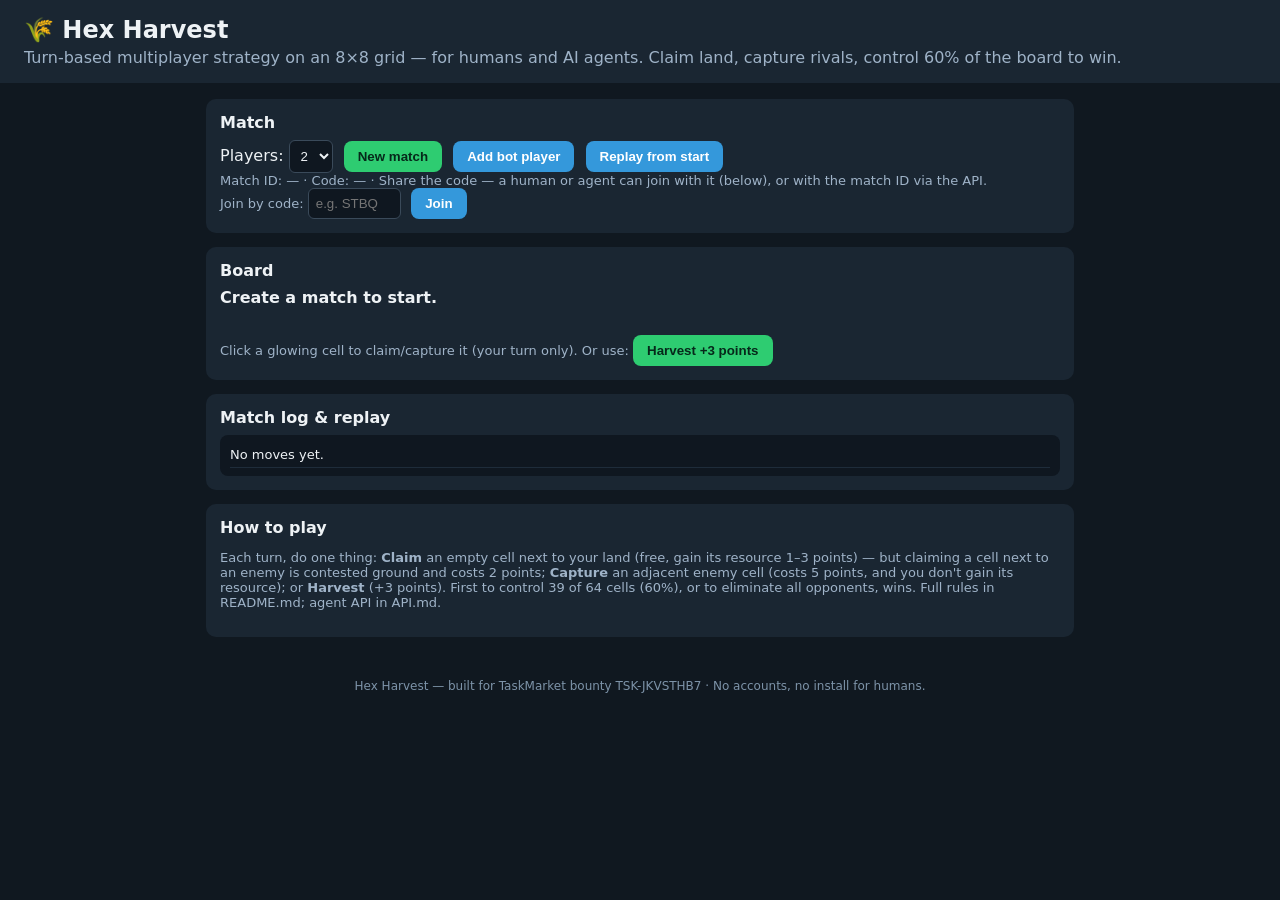
<file: docs/index.html>
<!DOCTYPE html>
<html lang="en">
<head>
<meta charset="utf-8">
<meta name="viewport" content="width=device-width, initial-scale=1">
<title>Hex Harvest — Turn-based Strategy for Humans &amp; Agents</title>
<link rel="stylesheet" href="style.css">
</head>
<body>
<header>
  <h1>🌾 Hex Harvest</h1>
  <p>Turn-based multiplayer strategy on an 8×8 grid — for humans and AI agents. Claim land, capture rivals, control 60% of the board to win.</p>
</header>
<main>
  <div class="panel">
    <h2>Match</h2>
    <label>Players:
      <select id="playerCount"><option value="2">2</option><option value="3">3</option><option value="4">4</option></select>
    </label>
    <button id="btnCreate">New match</button>
    <button id="btnBot" class="secondary">Add bot player</button>
    <button id="btnReplay" class="secondary">Replay from start</button>
    <div class="hint">Match ID: <span id="matchId">—</span> · Code: <span id="matchCode">—</span> · Share the code — a human or agent can join with it (below), or with the match ID via the API.</div>
    <div class="hint"><label>Join by code: <input id="joinCode" type="text" placeholder="e.g. STBQ" maxlength="8" style="width: 7em"></label>
    <button id="btnJoinCode" class="secondary">Join</button></div>
    <div id="notice" class="hint"></div>
    <div id="replayBar" class="hint" style="display: none">Viewing replay: move <span id="replayPos">0</span> of <span id="replayTotal">0</span>
      <button id="btnReplayPrev" class="secondary">◀ Prev</button>
      <button id="btnReplayNext" class="secondary">Next ▶</button>
      <button id="btnReplayResume" class="secondary">Resume live game</button>
    </div>
  </div>

  <div class="panel">
    <h2>Board</h2>
    <div id="status">Create a match to start.</div>
    <div id="players"></div>
    <div id="board"></div>
    <div class="hint">Click a glowing cell to claim/capture it (your turn only). Or use: <button id="btnHarvest">Harvest +3 points</button></div>
  </div>

  <div class="panel">
    <h2>Match log &amp; replay</h2>
    <div id="log"><div>No moves yet.</div></div>
  </div>

  <div class="panel">
    <h2>How to play</h2>
    <p class="hint">Each turn, do one thing: <b>Claim</b> an empty cell next to your land (free, gain its resource 1–3 points) — but claiming a cell next to an enemy is contested ground and costs 2 points; <b>Capture</b> an adjacent enemy cell (costs 5 points, and you don't gain its resource); or <b>Harvest</b> (+3 points). First to control 39 of 64 cells (60%), or to eliminate all opponents, wins. Full rules in README.md; agent API in API.md.</p>
  </div>
</main>
<footer>Hex Harvest — built for TaskMarket bounty TSK-JKVSTHB7 · No accounts, no install for humans.</footer>

<script src="game.js"></script>
<script>
// Browser client + in-browser API (window.StrategyGameAPI).
// Talks to the Node server when hosted, and falls back to a local
// in-memory game (HexHarvest logic) so the page also works on static hosting.
const API_BASE = '';
let match = null;         // server match object, when online
let localState = null;    // HexHarvest state, when offline/static
let myPlayer = 0;
// Replay (D3): view-only. While replaying, the live match is parked in
// savedMatch/savedLocalState and restored by "Resume live game".
let replaying = false;
let replayState = null;   // HexHarvest state rebuilt from the log so far
let replayMoves = [];     // move actions in log order
let replayIndex = 0;      // moves applied to replayState
let savedMatch = null, savedLocalState = null;
let pollTimer = null;     // server-mode auto-refresh (D6)
let refreshing = false;
let noticeTimer = null;

const $ = (id) => document.getElementById(id);
// D4: player names are attacker-controlled (join API, no auth), so anything
// rendered as HTML must be escaped. Titles/textContent are safe as-is.
function esc(s) { return String(s).replace(/[&<>"']/g, (ch) => ({ '&': '&amp;', '<': '&lt;', '>': '&gt;', '"': '&quot;', "'": '&#39;' }[ch])); }
function notice(msg) {
  const el = $('notice');
  el.textContent = msg;
  if (noticeTimer) clearTimeout(noticeTimer);
  noticeTimer = setTimeout(() => { el.textContent = ''; }, 10000);
}

window.StrategyGameAPI = {
  createMatch: async (playerCount) => {
    const r = await fetch(API_BASE + '/api/matches', { method: 'POST', headers: { 'Content-Type': 'application/json' }, body: JSON.stringify({ playerCount }) });
    return r.json();
  },
  getMatch: async (id) => (await fetch(API_BASE + '/api/matches/' + id)).json(),
  getMatchByCode: async (code) => (await fetch(API_BASE + '/api/matches/by-code/' + encodeURIComponent(code))).json(),
  joinMatch: async (id, player, name, isBot) => {
    const r = await fetch(API_BASE + '/api/matches/' + id + '/join', { method: 'POST', headers: { 'Content-Type': 'application/json' }, body: JSON.stringify({ player, name, isBot }) });
    return r.json();
  },
  move: async (id, player, action) => {
    const r = await fetch(API_BASE + '/api/matches/' + id + '/move', { method: 'POST', headers: { 'Content-Type': 'application/json' }, body: JSON.stringify({ player, action }) });
    return r.json();
  },
  getLog: async (id) => (await fetch(API_BASE + '/api/matches/' + id + '/log')).json(),
  // Offline/local: play the shared logic directly in the browser.
  createLocalGame: (playerCount) => { localState = HexHarvest.createGame(playerCount); return localState; },
  localMove: (player, action) => HexHarvest.applyMove(localState, player, action),
  localState: () => localState
};

function state() {
  if (replaying) return replayState ? localStateToMatch(replayState) : null;
  return match ? match : localState ? localStateToMatch(localState) : null;
}
function localStateToMatch(s) {
  return { board: s.board, resources: s.resources, gamePlayers: s.players, turn: s.turn, moveNumber: s.moveNumber, status: s.status, winner: s.winner, winReason: s.winReason };
}

// Legal moves for the player to move, from the state actually on screen.
// (Server match: rebuild the shape legalMoves needs from the match object.)
function legalForPlayer(s, player) {
  if (!s || s.status !== 'playing') return [];
  try {
    return HexHarvest.legalMoves({ status: s.status, turn: s.turn, board: s.board, players: s.gamePlayers, playerCount: s.gamePlayers.length }, player);
  } catch (e) { return []; }
}

function startPolling() {
  stopPolling();
  pollTimer = setInterval(async () => {
    if (!match || replaying) return;
    await refresh();
    const s = state();
    if (s && s.status === 'finished') stopPolling();
  }, 1000);
}
function stopPolling() { if (pollTimer) { clearInterval(pollTimer); pollTimer = null; } }

async function refresh() {
  if (replaying || refreshing) return;
  refreshing = true;
  try {
    if (match) {
      const d = await window.StrategyGameAPI.getMatch(match.id);
      if (d.ok) match = d.match;
      const log = await window.StrategyGameAPI.getLog(match.id);
      render(log.log);
    } else if (localState) {
      render(localState.log);
    }
  } finally { refreshing = false; }
}

function render(logEntries) {
  const s = state();
  if (!s) return;
  const shownMatch = match || (replaying ? savedMatch : null);
  $('matchId').textContent = shownMatch ? shownMatch.id + (replaying ? ' · replay' : '') : 'local game';
  $('matchCode').textContent = shownMatch ? shownMatch.code : '—';
  const turnName = s.gamePlayers[s.turn] ? s.gamePlayers[s.turn].name : '';
  $('status').textContent = replaying
    ? 'Viewing replay — move ' + replayIndex + ' of ' + replayMoves.length + ' (live game paused). Click "Resume live game" to play again.'
    : s.status === 'finished'
      ? (s.winner === null ? 'Draw — ' + s.winReason : s.gamePlayers[s.winner].name + ' wins! ' + s.winReason)
      : 'Turn: ' + turnName + ' (player ' + s.turn + ') · Move #' + s.moveNumber;
  $('players').innerHTML = s.gamePlayers.map((pl, i) =>
    '<div class="player-card' + (s.turn === i && s.status === 'playing' ? ' active' : '') + '" style="border-top: 4px solid ' + pl.color + '">' +
    '<b>' + esc(pl.name) + '</b> (P' + i + ')<br>Cells: ' + pl.cells + ' · Points: ' + pl.points + '</div>').join('');
  // Legal moves for the current player (highlighted). Contested claims
  // (cost 2 points) get their own outline so the cost is visible.
  const legal = legalForPlayer(s, s.turn);
  const legalMap = new Map(legal.filter(m => m.row !== undefined).map(m => [m.row + ',' + m.col, m]));
  const boardEl = $('board');
  boardEl.innerHTML = '';
  for (let r = 0; r < 8; r++) for (let c = 0; c < 8; c++) {
    const owner = s.board[r][c];
    const mv = legalMap.get(r + ',' + c);
    const div = document.createElement('div');
    div.className = 'cell' + (mv ? (mv.cost ? ' contested' : ' legal') : '');
    div.textContent = owner === -1 ? s.resources[r][c] : 'P' + owner;
    div.style.background = owner === -1 ? '#243444' : s.gamePlayers[owner].color;
    div.title = 'Cell (' + r + ',' + c + ') · resource ' + s.resources[r][c] + (owner === -1 ? ' · neutral' : ' · owned by ' + s.gamePlayers[owner].name) + (mv && mv.cost ? ' · contested claim, costs ' + mv.cost + ' points' : '');
    div.onclick = () => onCellClick(r, c, owner);
    boardEl.appendChild(div);
  }
  const logEl = $('log');
  const entries = (logEntries || []).slice(-40);
  logEl.innerHTML = entries.length ? entries.map(e => '<div>#' + e.n + ' · P' + e.player + ' · ' + esc(e.action) + (e.row !== undefined ? ' (' + e.row + ',' + e.col + ')' : '') + ' — ' + esc(e.note || '') + '</div>').join('') : '<div>No moves yet.</div>';
  logEl.scrollTop = logEl.scrollHeight;
}

async function onCellClick(r, c, owner) {
  if (replaying) { notice('Replay is view-only — click "Resume live game" to play.'); return; }
  const s = state();
  if (!s || s.status !== 'playing' || s.turn !== myPlayer) return;
  // Only a currently legal cell does anything (unafordable contested claims
  // and captures are not legal, so a stray click just explains itself).
  const mv = legalForPlayer(s, myPlayer).find(m => m.row === r && m.col === c);
  if (!mv) { notice('That cell is not a legal move right now.'); return; }
  const type = mv.type;
  if (match) {
    const d = await window.StrategyGameAPI.move(match.id, myPlayer, { type, row: r, col: c });
    if (!d.ok) notice('Move rejected: ' + d.error); else match = d.match;
  } else if (localState) {
    const res = window.StrategyGameAPI.localMove(myPlayer, { type, row: r, col: c });
    if (!res.ok) notice('Move rejected: ' + res.error);
  }
  await refresh();
  // After a human move, let the bot (if any) answer automatically in local mode.
  await botAutoPlay();
}

async function botAutoPlay() {
  const s = state();
  if (!s || s.status !== 'playing') return;
  // Simple in-browser bot for slots marked isBot in a server match is handled
  // by bot.js; here we only auto-play bot slots in a local game.
  if (match || !localState) return;
  // Local game: all non-human players are bots. Same policy as bot.js:
  // claim the best cell first, capture only when nothing is left to claim.
  while (localState.status === 'playing' && localState.turn !== myPlayer) {
    const moves = HexHarvest.legalMoves(localState, localState.turn);
    const caps = moves.filter(m => m.type === 'capture');
    const claims = moves.filter(m => m.type === 'claim');
    const pick = (arr) => arr.sort((a, b) => (localState.resources[b.row][b.col] || 0) - (localState.resources[a.row][a.col] || 0))[0];
    const move = pick(claims) || pick(caps) || { type: 'harvest' };
    HexHarvest.applyMove(localState, localState.turn, move);
  }
  render(localState.log);
}

function startLocal(n) {
  exitReplay();
  match = null; localState = window.StrategyGameAPI.createLocalGame(n); myPlayer = 0;
  stopPolling();
  replayIndex = 0;
}

$('btnCreate').onclick = async () => {
  const n = parseInt($('playerCount').value, 10);
  let d = null;
  try {
    d = await window.StrategyGameAPI.createMatch(n);
  } catch (e) {
    // Network error: no server reachable (static hosting) — local game.
    notice('Server unreachable — started a local game instead (the other players are bots).');
    startLocal(n); await refresh(); return;
  }
  if (d && d.ok) {
    exitReplay();
    match = d.match; localState = null; myPlayer = 0;
    await window.StrategyGameAPI.joinMatch(match.id, 0, 'You', false);
    startPolling();
  } else {
    // D10: an HTTP error used to leave the page unchanged with no message.
    notice('Server error: ' + (d && d.error ? d.error : 'unknown') + ' — started a local game instead.');
    startLocal(n);
  }
  replayIndex = 0;
  await refresh();
};
$('btnHarvest').onclick = async () => {
  if (replaying) { notice('Replay is view-only — click "Resume live game" to play.'); return; }
  const s = state();
  if (!s || s.status !== 'playing' || s.turn !== myPlayer) return;
  if (match) {
    const d = await window.StrategyGameAPI.move(match.id, myPlayer, { type: 'harvest' });
    if (d.ok) match = d.match; else notice('Move rejected: ' + d.error);
  } else if (localState) {
    window.StrategyGameAPI.localMove(myPlayer, { type: 'harvest' });
  }
  await refresh(); await botAutoPlay();
};
$('btnBot').onclick = async () => {
  // D2: on static hosting there is never a server match, so the old button
  // always showed a dead-end alert. Now every case does something useful.
  if (!match && !localState) { notice('Create a match first — on this page the other players are bots automatically.'); return; }
  if (!match && localState) {
    notice('The other players in this local game are already bots — they move automatically after your turn.');
    await botAutoPlay(); return;
  }
  const nextBot = match.players.find(p => !p.joined);
  if (!nextBot) { notice('All slots are taken.'); return; }
  await window.StrategyGameAPI.joinMatch(match.id, nextBot.slot, 'Bot', true);
  notice('Bot slot ' + nextBot.slot + ' reserved. In a terminal run: node bot.js ' + window.location.origin + ' ' + match.id + ' ' + nextBot.slot);
  await refresh();
};
$('btnJoinCode').onclick = async () => {
  const code = ($('joinCode').value || '').trim().toUpperCase();
  if (!code) { notice('Type a match code first.'); return; }
  let d;
  try {
    d = await window.StrategyGameAPI.getMatchByCode(code);
  } catch (e) {
    notice('Server unreachable — this page is on static hosting, so there is no server match to join by code. Create a local match instead.');
    return;
  }
  if (!d || !d.ok) { notice('No match with code ' + code + ' found.'); return; }
  exitReplay();
  match = d.match; localState = null;
  const free = match.players.find(p => !p.joined);
  if (free) {
    myPlayer = free.slot;
    const j = await window.StrategyGameAPI.joinMatch(match.id, free.slot, 'You', false);
    if (j.ok) match = j.match;
    notice('Joined match ' + code + ' as player ' + free.slot + '.');
  } else {
    myPlayer = -1; // spectating: no slot free, clicks do nothing
    notice('Match ' + code + ' is full — spectating (you cannot move).');
  }
  startPolling();
  await refresh();
};
function startReplay() {
  const s = state();
  if (!s) return;
  let entries = [];
  if (match) {
    window.StrategyGameAPI.getLog(match.id).then(d => { startReplayWith(d.log || []); });
    return;
  }
  if (localState) entries = localState.log;
  startReplayWith(entries);
}
function startReplayWith(entries) {
  const moves = entries.filter(e => e.action === 'claim' || e.action === 'capture' || e.action === 'harvest');
  if (!moves.length) { notice('No moves yet — nothing to replay.'); return; }
  savedMatch = match; savedLocalState = localState;
  const src = match || localState;
  const names = (match ? match.players.map(p => p.name) : localState.players.map(p => p.name));
  replayMoves = moves;
  replayIndex = 0;
  replayState = HexHarvest.createGame(src.playerCount, { names: names });
  replaying = true;
  stopPolling();
  $('replayBar').style.display = '';
  updateReplayBar();
  render(replayState.log);
}
function stepReplay(to) {
  if (!replaying) return;
  replayIndex = Math.max(0, Math.min(replayMoves.length, to));
  const src = savedMatch || savedLocalState;
  const names = (savedMatch ? savedMatch.players.map(p => p.name) : savedLocalState.players.map(p => p.name));
  replayState = HexHarvest.createGame(src.playerCount, { names: names });
  for (let i = 0; i < replayIndex; i++) {
    const m = replayMoves[i];
    HexHarvest.applyMove(replayState, m.player, { type: m.action, row: m.row, col: m.col });
  }
  updateReplayBar();
  render(replayState.log);
}
function updateReplayBar() {
  $('replayPos').textContent = replayIndex;
  $('replayTotal').textContent = replayMoves.length;
}
function exitReplay() {
  if (!replaying) return;
  replaying = false;
  match = savedMatch; localState = savedLocalState;
  savedMatch = null; savedLocalState = null; replayState = null; replayMoves = [];
  replayIndex = 0;
  $('replayBar').style.display = 'none';
  if (match) startPolling();
}
$('btnReplay').onclick = () => { if (!replaying) startReplay(); else stepReplay(0); };
$('btnReplayPrev').onclick = () => stepReplay(replayIndex - 1);
$('btnReplayNext').onclick = () => stepReplay(replayIndex + 1);
$('btnReplayResume').onclick = async () => { exitReplay(); await refresh(); };
</script>
</body>
</html>
</file>
<file: docs/style.css>
* { box-sizing: border-box; }
body { font-family: system-ui, -apple-system, "Segoe UI", sans-serif; margin: 0; background: #101820; color: #eef2f5; }
header { padding: 16px 24px; background: #1a2632; }
header h1 { margin: 0; font-size: 24px; }
header p { margin: 4px 0 0; color: #9fb3c8; }
main { max-width: 900px; margin: 0 auto; padding: 16px; }
.panel { background: #1a2632; border-radius: 10px; padding: 14px; margin-bottom: 14px; }
.panel h2 { margin: 0 0 8px; font-size: 16px; }
button { background: #2ecc71; border: 0; color: #06281a; font-weight: 700; padding: 8px 14px; border-radius: 8px; cursor: pointer; margin-right: 6px; }
button.secondary { background: #3498db; color: #fff; }
button:disabled { opacity: .45; cursor: not-allowed; }
input, select { padding: 7px; border-radius: 6px; border: 1px solid #3a4a5a; background: #0f1720; color: #eef2f5; margin-right: 6px; }
#board { display: grid; grid-template-columns: repeat(8, 44px); gap: 3px; margin: 10px 0; }
.cell { width: 44px; height: 44px; border-radius: 6px; background: #243444; display: flex; align-items: center; justify-content: center; font-size: 11px; color: #cfe0ee; cursor: pointer; border: 2px solid transparent; user-select: none; }
.cell.legal { border-color: #f1c40f; cursor: pointer; }
.cell.contested { border-color: #e67e22; border-style: dashed; cursor: pointer; }
.cell.selected { border-color: #fff; }
.cell .res { opacity: .7; font-size: 10px; }
#status { font-weight: 700; margin: 8px 0; }
#players { display: flex; gap: 10px; flex-wrap: wrap; }
.player-card { border: 2px solid #3a4a5a; border-radius: 8px; padding: 8px 10px; min-width: 130px; }
.player-card.active { border-color: #f1c40f; }
#log { max-height: 180px; overflow-y: auto; background: #0f1720; border-radius: 8px; padding: 8px 10px; font-size: 13px; line-height: 1.5; }
#log div { border-bottom: 1px solid #1e2c3a; padding: 2px 0; }
.hint { color: #9fb3c8; font-size: 13px; }
footer { text-align: center; color: #7d93a8; font-size: 12px; padding: 12px; }
</file>
